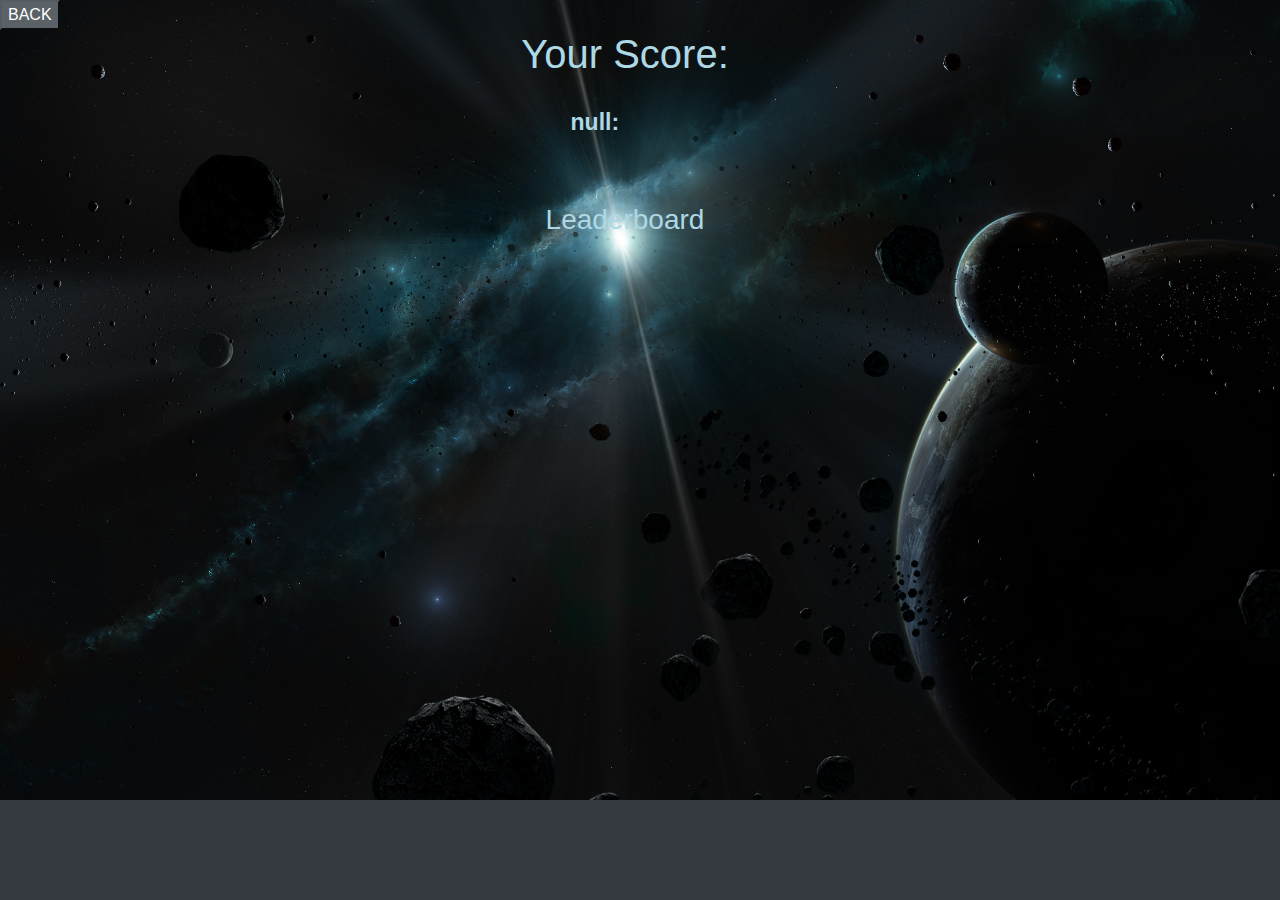
<file: zmijica-rezultati.html>
<!DOCTYPE html>
<html lang="en">
<head>
    <meta charset="UTF-8">
    <meta http-equiv="X-UA-Compatible" content="IE=edge">
    <meta name="viewport" content="width=device-width, initial-scale=1.0">
    <script src="zmijica-dodatno/jQuery/jquery-3.7.0.js"></script>
    <script src="zmijica-rezultati.js"></script>
    <link rel="stylesheet" href="zmijica-dodatno/css/bootstrap.min.css">
    <link rel="stylesheet" href="zmijica-rezultati.css">
    <title>Document</title>
</head>
<body class="bg-dark">
    <div class="container-float">
        <div class="row col-12" style="padding : 0px">
            <div class="col-1">
                <button class="btn-secondary" id = "back">BACK</button>
            </div>
        </div>
        <div class="row col-12" style="padding-bottom: 0px;">
            <div class="col-1"></div>
            <div class="col-10"><h1 align = "center">Your Score:</h1></div>
            <div class="col-1"></div>
        </div>
        <div class="row col-12" style="padding-top: 0px;">
            <div class="col-1"></div>
            <div class="col-10"><p align = "center"><table align="center" class = "borderless">
                <tr>
                    <td id = "player" class = "borderless" style="text-align: center;"></td>
                    <td id = "score" class = "borderless" style="text-align: center;"></td>
                </tr>
            </table></p></div>
            <div class="col-1"></div>
        </div>
        <div class="row col-12" style="padding-top: 45px; padding-bottom: 20px;">
            <div class="col-1"></div>
            <div class="col-10"><h3 align = "center">Leaderboard</h3></div>
            <div class="col-1"></div>
        </div>
        <div class="row col-12">
            <div class="col-1"></div>
            <div class="col-10"><table id = "leaderboard" align="center" ></table></div>
            <div class="col-1"></div>
        </div>
    </div>
</body>
</html>
</file>
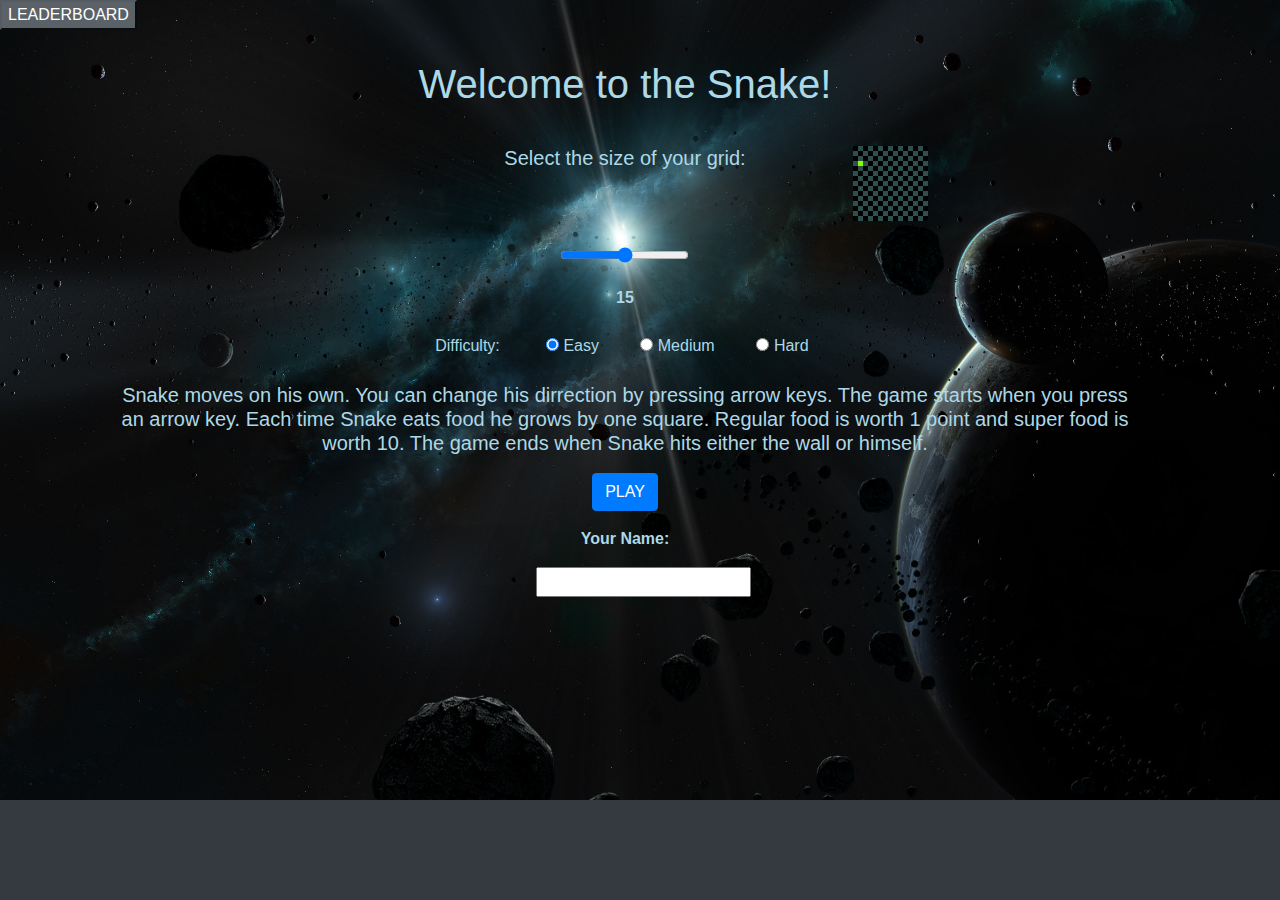
<file: zmijica-uputstvo.html>
<!DOCTYPE html>
<html lang="en">
<head>
    <meta charset="UTF-8">
    <meta http-equiv="X-UA-Compatible" content="IE=edge">
    <meta name="viewport" content="width=device-width, initial-scale=1.0">
    <script src="zmijica-dodatno/jQuery/jquery-3.7.0.js"></script>
    <script src="zmijica-uputstvo.js"></script>
    <link rel="stylesheet" href="zmijica-dodatno/css/bootstrap.min.css">
    <link rel="stylesheet" href="zmijica-uputstvo.css">
    <title>Document</title>
</head>
<body class = "bg-dark">
    <div class="container-float">
        <div class="row col-12" style="padding: 0px;">
            <div class="col-1">
                <button class="btn-secondary" id = "leaderboard">LEADERBOARD</button>
            </div>
        </div>
        <div class="row col-12" style="padding: 30px;">
            <div class="col-1"></div>
            <div class="col-10"><h1 align = "center">Welcome to the Snake!</h1></div>
            <div class="col-1"></div>
        </div>
        <div class="row col-12" style="padding: 0px;">
            <div class="col-4"></div>
            <div class="col-4"><h5 align = "center">Select the size of your grid:</h5></div>
            <div class="col-4"><table id = "table"></table></div>
        </div>
        <div class="row col-12" style="padding-top : 0px; margin-top: 0px;">
            <div class="col-5"></div>
            <div class="col-2"><p align = "center"><input class = "form-range" type="range" name="" id="range" min="10" max = "20" ></p></div>
            <div class="col-5"></div>
        </div>
        <div class="row col-12">
            <div class="col-5"></div>
            <div class="col-2"><p align = "center" id = "rangeShow"></p></div>
            <div class="col-5"></div>
        </div>
        </div>
        <div class="row col-12 padding">
            <div class="col-4"></div>
            <div class="col-1"><h6 align="center">Difficulty:</h6></div>
            <div class="col-1"><h6 align="center"><input type="radio" class="r" name="diff" id="e">&nbsp;Easy</h6></div>
            <div class="col-1"><h6 align="center"><input type="radio" class="r" name="diff" id="m">&nbsp;Medium</h6></div>
            <div class="col-1"><h6 align="center"><input type="radio" class="r" name="diff" id="h">&nbsp;Hard</h6></div>
            <div class="col-5"></div>
        </div>
        <div class="row col-12 padding">
            <div class="col-1"></div>
            <div class="col-10">
                <h5 style="text-align: center;">Snake moves on his own. You can change his dirrection by pressing arrow keys. The game starts when you press an arrow key. Each time Snake eats food he grows by one square. Regular food is worth 1 point and super food is worth 10. The game ends when Snake hits either the wall or himself.</h5></div>
            <div class="col-1"></div>
        </div>
        <div class="row col-12">
            <div class="col-5"></div>
            <div class="col-2"><p align = "center"><button class="btn btn-primary" id = "play">PLAY</button></p></div>
            <div class="col-5"></div>
        </div>
        <div class="row col-12">
            <div class="col-5"></div>
            <div class="col-2"><p align = "center">Your Name:</p></div>
            <div class="col-5"></div>
        </div>
        <div class="row col-12">
            <div class="col-5"></div>
            <div class="col-2"><p align = "center"><input type="text" name="" id="name"></p></div>
            <div class="col-5"></div>
        </div>
    </div>
</body>
</html>
</file>
<file: zmijica-rezultati.css>
td {
    font-size: larger;
    width: 250px;
    height: 40px;
    border: solid lightslategray;
    border-width: 3px;
    text-align: center;
}

.thin {
    width: 40px;
}

body {
    color: lightblue;
    font-family: 'Franklin Gothic Medium', 'Arial Narrow', Arial, sans-serif;
    font-weight: bolder;
    background-image: url("zmijica-dodatno/background.jpg");
    background-repeat: no-repeat;
    background-size: cover;
}

table {
    border: solid lightslategray;
    border-collapse: collapse;
}

.borderless {
    width: 150px;
    font-size: larger;
    border-width: 0px;
}
</file>
<file: zmijica-uputstvo.css>
body {
    font-family: 'Franklin Gothic Medium', 'Arial Narrow', Arial, sans-serif;
    color: lightblue;
    font-weight: bolder;
    background-image: url("zmijica-dodatno/background.jpg");
    background-repeat: no-repeat;
    background-size: cover;
}

.padding {
    padding: 10px;
}

ul {
    list-style-type: none;
}

td {
    border: solid whitesmoke;
    width: 5px;
    height: 5px;
    border-width: 0px;
    align-content: center;
    align-items: center;
}

table {
    border-collapse: collapse;
}

.opaque {
    opacity: 0;
}

.snake {
    background-color: chartreuse;
    border: solid black;
    border-width: 0px;
}

.top-border {
    border-top-width: 1px;
}

.bottom-border {
    border-bottom-width: 1px;
}

.left-border {
    border-left-width: 1px;
}

.right-border {
    border-right-width: 1px;
}
</file>
